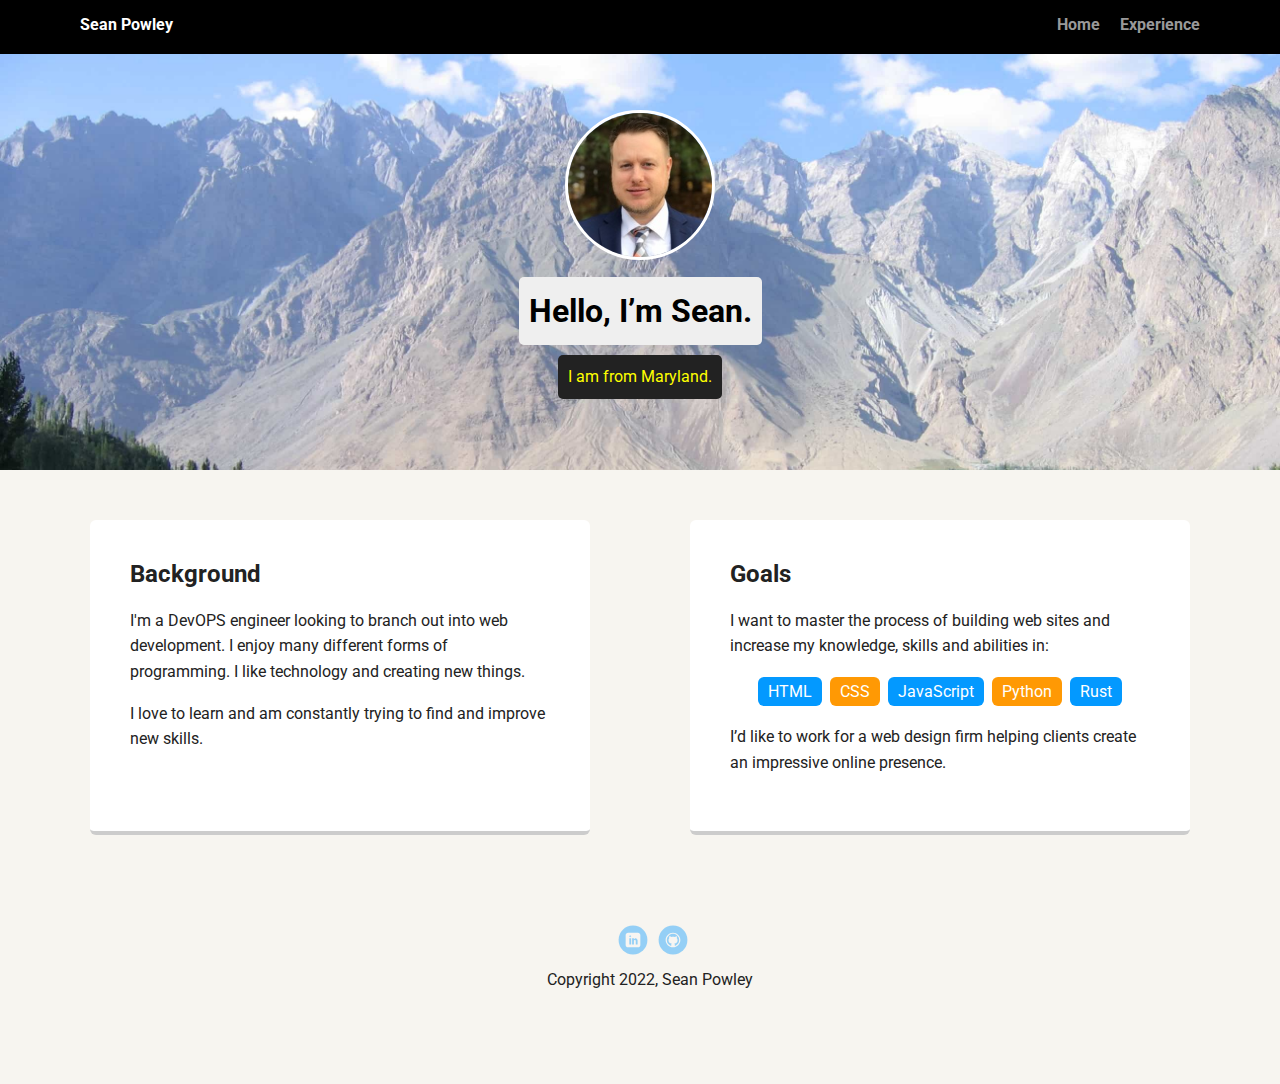
<file: techdegree-project-1/index.html>
<!doctype html>
<html lang="en">
<head>
  <meta charset="utf-8">
  <title>Sean Powley's Profile</title>
  <meta name="viewport" content="width=device-width, initial-scale=1.0">
  <link rel="stylesheet" href="styles.css">
  <link href="https://fonts.googleapis.com/css?family=Muli%7CRoboto:400,300,500,700,900" rel="stylesheet"></head>
  <body>

    <div class="main-nav">
        <ul class="nav">
          <li class="name">Sean Powley</li>
          <li><a href="index.html">Home</a></li>
          <li><a href="experience.html">Experience</a></li>
        </ul>
    </div>

    <header>
      <img src="images/Mypic.jpg" alt="Profile picture of Sean Powley" class="profile-image">
      <h1 class="tag name">Hello, I’m Sean.</h1>
      <p class="tag location">I am from Maryland.</p>
    </header>

    <main class="flex">
      <div class="card">
        <h2>Background</h2>
        <p>I'm a DevOPS engineer looking to branch out into web development. I enjoy many different forms of programming. I like technology and creating new things.</p>
        <p>I love to learn and am constantly trying to find and improve new skills.</p>
      </div> 

      <div class="card">
        <h2>Goals</h2>
        <p>I want to master the process of building web sites and increase my knowledge, skills and abilities in:</p>
        <ul class="skills">
          <li>HTML</li>
          <li>CSS</li>
          <li>JavaScript</li>
          <li>Python</li>
          <li>Rust</li>
        </ul>
        <p>I’d like to work for a web design firm helping clients create an impressive online presence.</p>
      </div> 

    </main>
    <footer>
      <ul>
        <li><a href="https://www.linkedin.com/in/seanpowley/" class="social linkedin">LinkedIn</a></li>
        <li><a href="https://github.com/SeanPDev" class="social github">Github</a></li>
      </ul>
      <p class="copyright">Copyright 2022, Sean Powley</p>
    </footer>
  </body>
  </html>
</file>
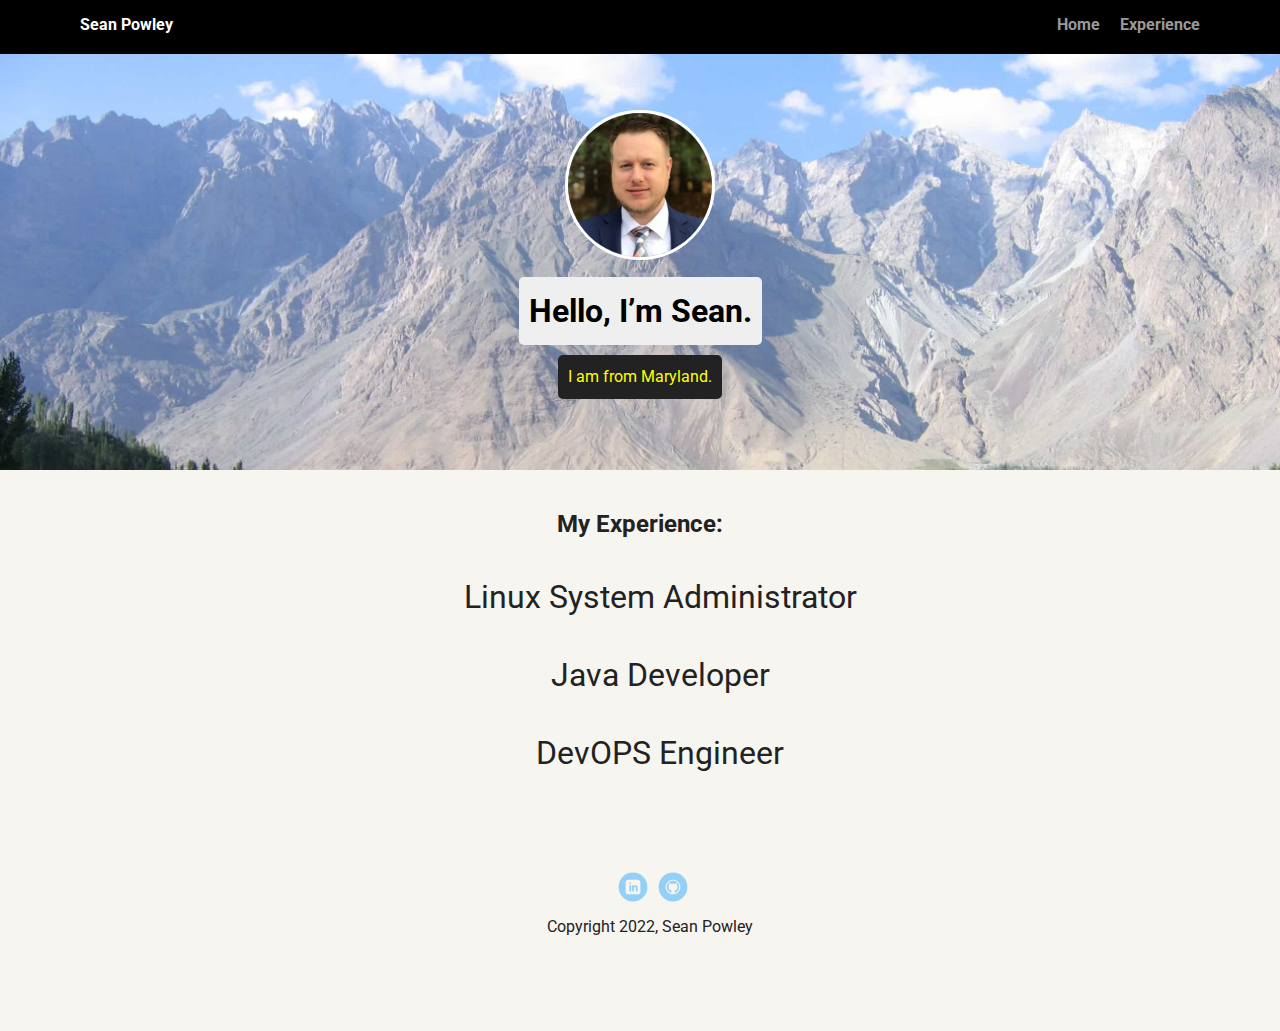
<file: techdegree-project-1/experience.html>
<!doctype html>
<html lang="en">
<head>
  <meta charset="utf-8">
  <title>Sean Powley's Profile</title>
  <meta name="viewport" content="width=device-width, initial-scale=1.0">
  <link rel="stylesheet" href="styles.css">
  <link href="https://fonts.googleapis.com/css?family=Muli%7CRoboto:400,300,500,700,900" rel="stylesheet"></head>
  <body>

    <div class="main-nav">
        <ul class="nav">
          <li class="name">Sean Powley</li>
          <li><a href="index.html">Home</a></li>
          <li><a href="experience.html">Experience</a></li>
        </ul>
    </div>

    <header>
      <img src="images/Mypic.jpg" alt="Profile picture of Sean Powley" class="profile-image">
      <h1 class="tag name">Hello, I’m Sean.</h1>
      <p class="tag location">I am from Maryland.</p>
    </header>

    <main class="flex">
      <div class="experience">
        <h2>My Experience:</h2>
  <ul>
    <li class="myexp">Linux System Administrator</li>
    <li class="myexp">Java Developer</li>
    <li class="myexp">DevOPS Engineer</li>
  </ul>
      </div> 

    </main>
    <footer>
      <ul>
        <li><a href="https://www.linkedin.com/in/seanpowley/" class="social linkedin">LinkedIn</a></li>
        <li><a href="https://github.com/SeanPDev" class="social github">Github</a></li>
      </ul>
      <p class="copyright">Copyright 2022, Sean Powley</p>
    </footer>
  </body>
  </html>
</file>
<file: techdegree-project-1/styles.css>
/* Global Layout Set-up */
* { 
  box-sizing: border-box;
}
  
body {
  margin: 0;
  padding: 0;
  text-align: center;
  font-family: 'Roboto', sans-serif;
  color: #222;
  background: #f7f5f0;
}
/* Link Styles */

a {
  text-decoration: none;
  color: #999;
}
a:hover {
  color: #6633ff;
}

/* Section Styles */

.main-nav {
  width: 100%;
  background: black;
  min-height: 30px;
  padding: 10px;
  position: fixed;
  text-align: center;
}
.nav {
  display: flex;
  justify-content: space-around;
  font-weight: 700;
  list-style-type: none;
  margin: 0 auto;
  padding: 0;
}

.nav .name {
    display: block;
    margin-right: auto;
    color: white;
}
.nav li {
  padding: 5px 10px 10px 10px;
}
.nav a {
  transition: all .5s;
}
.nav a:hover {
  color: white
}

header {
  text-align: center;
  background: url('images/shangri-la.jpg') no-repeat top center ;
  background-size: cover;
  overflow: hidden;
  padding-top: 60px;
}
header {
  line-height: 1.5;
}
header .profile-image {
  margin-top: 50px;
  width: 150px;
  height: 150px;
  border-radius: 50%;
  border: 3px solid white;
  transition: all .5s;
}
header .profile-image:hover {
  transform: scale(1.2) rotate(5deg);
}
.tag {
  background-color: #efefef;
  color: black;
  padding: 10px;
  border-radius: 5px;
  display: table;
  margin: 10px auto;
} 
.location {
  background-color: #222;
  color: yellow;
}
.card {
  margin: 30px;
  padding: 20px 40px 40px;
  max-width: 500px;
  text-align: left;
  background: #fff;
  border-bottom: 4px solid #ccc;
  border-radius: 6px;
  transition: all .5s;
}
.card:hover {
  border-color: #ff99ff;
}

ul.skills {
  padding: 0;
  text-align: center;
}

.skills li {
  border-radius: 6px;
  display: inline-block;
  background: #ff9904;
  color: white;
  padding: 5px 10px;
  margin: 2px;
}

.skills li:nth-child(odd) {
  background: #0399ff;
}

footer {
  width: 100%;
  min-height: 30px;
  padding: 20px 0 40px 20px;
}

footer .copyright {
  top: -8px;
  font-size: .75em;
}

footer ul {
  list-style-type: none;
  margin: 0;
  padding: 0;
}

footer ul li {
  display: inline-block;
}

a.social {
  display: inline-block;
  text-indent: -9999px;
  margin-left: 5px;
  width: 30px;
  height: 30px;
  background-size: 30px 30px;
  opacity: .4;
  transition: all .5s;
}
a.twitter {
  background-image: url(images/twitter.svg);
}
a.linkedin {
  background-image: url(images/linkedin.svg);
}
a.github {
  background-image: url(images/github.svg);
}
a.social:hover {
  opacity: 1;
}
.clearfix {
  clear: both;
}

/* Styles for larger screens */
@media screen and (min-width: 720px) {
  
  .flex {
      display: -ms-flexbox;      /* TWEENER - IE 10 */
      display: flex; 
      max-width: 1200px;
      -ms-flex-pack: distribute;
      justify-content: space-around;
      margin: 0 auto;
  }

  header {
    min-height: 470px;
  }

  .nav {
    max-width: 1200px;
    padding: 0 30px;
  }


  main {
    padding-top: 20px;
  }

  main p {
    line-height: 1.6em;
  }

  footer {
    font-size: 1.3em;
    max-width: 1200px;
    margin: 40px auto;
  }

 .myexp {
   list-style: none;
   margin: 40px auto;
   font-size: 2em;
 }
}
</file>
